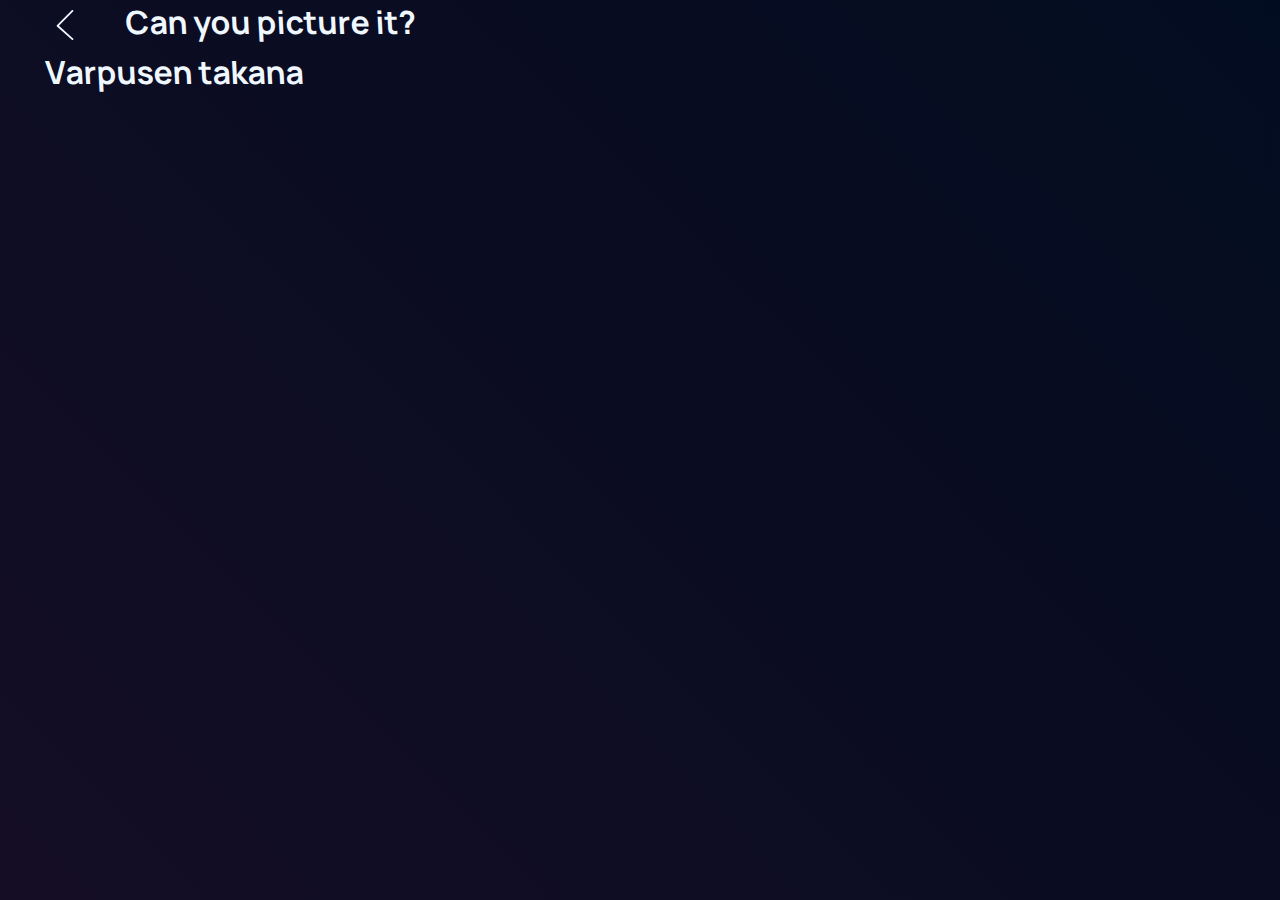
<file: 2718.html>
<!doctype html>
<html class="no-js" lang="">

<head>
  <meta charset="utf-8">
  <title></title>
  <meta name="description" content="">
  <meta name="viewport" content="width=device-width, initial-scale=1">

  <meta property="og:title" content="">
  <meta property="og:type" content="">
  <meta property="og:url" content="">
  <meta property="og:image" content="">

  <link rel="manifest" href="site.webmanifest">
  <link rel="apple-touch-icon" href="icon.png">
  <!-- Place favicon.ico in the root directory -->

  <link rel="stylesheet" href="css/normalize.css">
  <link rel="stylesheet" href="css/main.css">
  <link rel="stylesheet" href="css/custom.css">

  <meta name="theme-color" content="#fafafa">
</head>

<body>

  <!-- Add your site or application content here -->
  <div class="bgTall">

    <div class="hideOverflow leftPadding">
      <a href="index.html">
        <img src="img/arrow.svg" alt="Back" class="floatLeft icon iconMargins"></img>
      </a>
      <h1 class="subHeader leftMargin floatLeft"> Can you picture it? </h1>
    </div>
    <h1 class="subHeader leftMargin floatLeft"> Varpusen takana </h1>
  
  </div>



  <!-- Google Analytics: change UA-XXXXX-Y to be your site's ID. -->
  <script>
    window.ga = function () { ga.q.push(arguments) }; ga.q = []; ga.l = +new Date;
    ga('create', 'UA-XXXXX-Y', 'auto'); ga('set', 'anonymizeIp', true); ga('set', 'transport', 'beacon'); ga('send', 'pageview')
  </script>
  <script src="https://www.google-analytics.com/analytics.js" async></script>
</body>

</html>
</file>
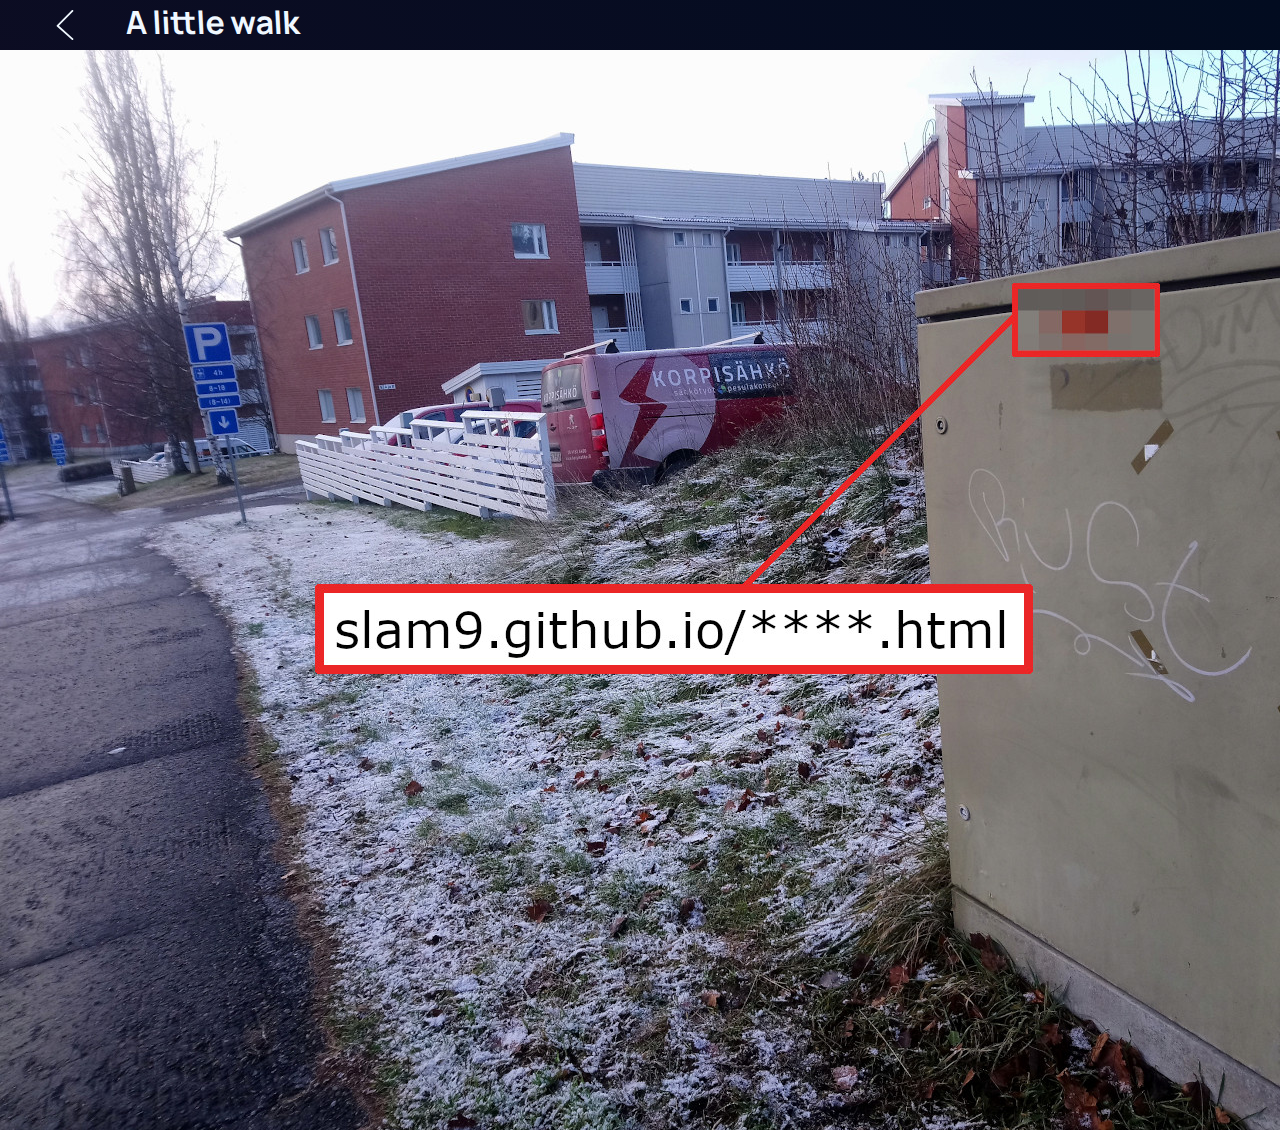
<file: JVP221.html>
<!doctype html>
<html class="no-js" lang="">

<head>
  <meta charset="utf-8">
  <title></title>
  <meta name="description" content="">
  <meta name="viewport" content="width=device-width, initial-scale=1">

  <meta property="og:title" content="">
  <meta property="og:type" content="">
  <meta property="og:url" content="">
  <meta property="og:image" content="">

  <link rel="manifest" href="site.webmanifest">
  <link rel="apple-touch-icon" href="icon.png">
  <!-- Place favicon.ico in the root directory -->

  <link rel="stylesheet" href="css/normalize.css">
  <link rel="stylesheet" href="css/main.css">
  <link rel="stylesheet" href="css/custom.css">

  <meta name="theme-color" content="#fafafa">
</head>

<body>

  <!-- Add your site or application content here -->
  <div class="bgTall">

    <div class="hideOverflow leftPadding">
      <a href="index.html">
        <img src="img/arrow.svg" alt="Back" class="floatLeft icon iconMargins"></img>
      </a>
      <h1 class="subHeader leftMargin floatLeft"> A little walk </h1>
    </div>

    <img src="img/mystery2.JPG" class=""></img>
    <h1 class="subHeader leftMargin floatLeft">  </h1>
  
  </div>



  <!-- Google Analytics: change UA-XXXXX-Y to be your site's ID. -->
  <script>
    window.ga = function () { ga.q.push(arguments) }; ga.q = []; ga.l = +new Date;
    ga('create', 'UA-XXXXX-Y', 'auto'); ga('set', 'anonymizeIp', true); ga('set', 'transport', 'beacon'); ga('send', 'pageview')
  </script>
  <script src="https://www.google-analytics.com/analytics.js" async></script>
</body>

</html>
</file>
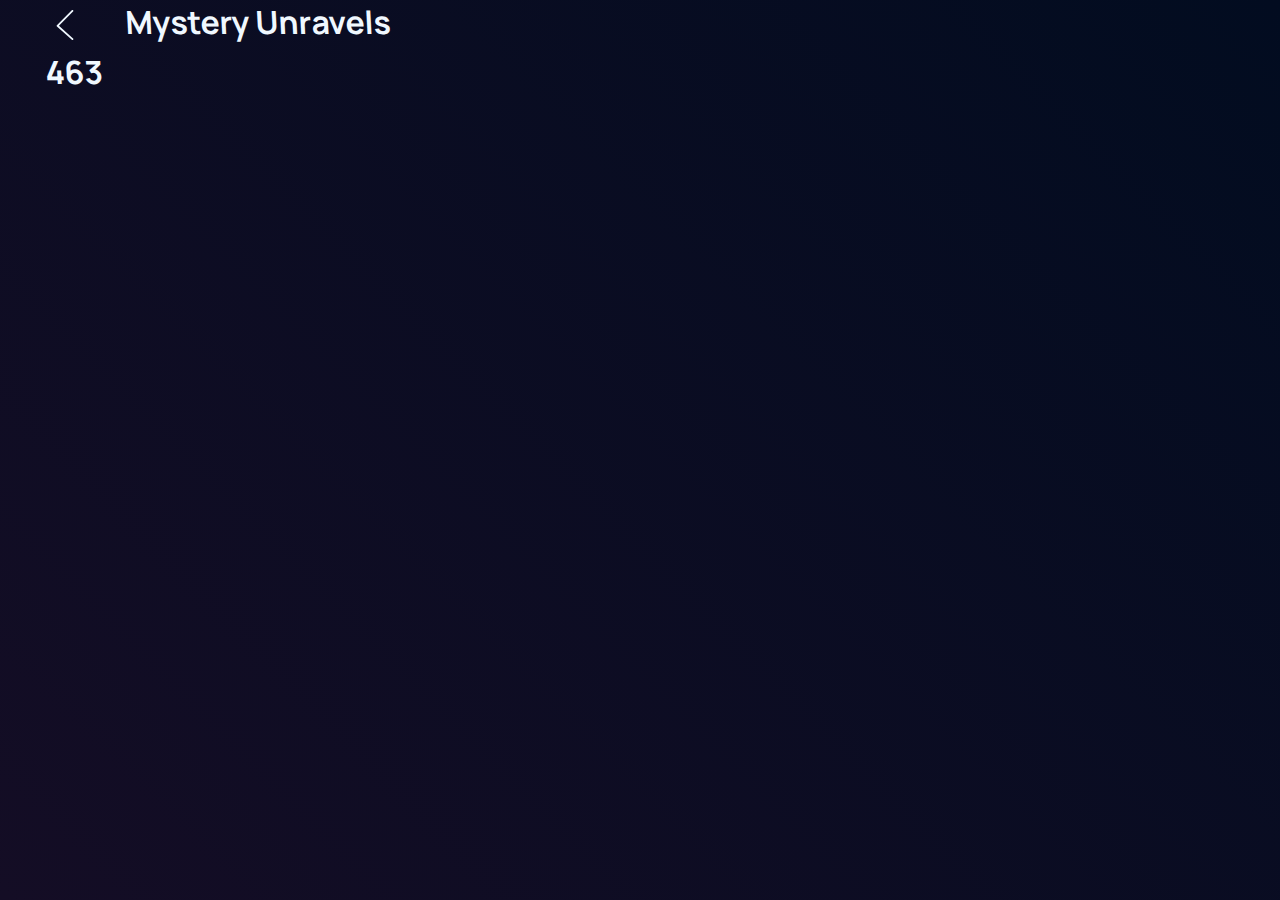
<file: JVP2213.html>
<!doctype html>
<html class="no-js" lang="">

<head>
  <meta charset="utf-8">
  <title></title>
  <meta name="description" content="">
  <meta name="viewport" content="width=device-width, initial-scale=1">

  <meta property="og:title" content="">
  <meta property="og:type" content="">
  <meta property="og:url" content="">
  <meta property="og:image" content="">

  <link rel="manifest" href="site.webmanifest">
  <link rel="apple-touch-icon" href="icon.png">
  <!-- Place favicon.ico in the root directory -->

  <link rel="stylesheet" href="css/normalize.css">
  <link rel="stylesheet" href="css/main.css">
  <link rel="stylesheet" href="css/custom.css">

  <meta name="theme-color" content="#fafafa">
</head>

<body>

  <!-- Add your site or application content here -->
  <div class="bgTall">

    <div class="hideOverflow leftPadding">
      <a href="index.html">
        <img src="img/arrow.svg" alt="Back" class="floatLeft icon iconMargins"></img>
      </a>
      <h1 class="subHeader leftMargin floatLeft"> Mystery Unravels </h1>
    </div>

    <h1 class="subHeader leftMargin floatLeft"> 463 </h1>
  
  </div>



  <!-- Google Analytics: change UA-XXXXX-Y to be your site's ID. -->
  <script>
    window.ga = function () { ga.q.push(arguments) }; ga.q = []; ga.l = +new Date;
    ga('create', 'UA-XXXXX-Y', 'auto'); ga('set', 'anonymizeIp', true); ga('set', 'transport', 'beacon'); ga('send', 'pageview')
  </script>
  <script src="https://www.google-analytics.com/analytics.js" async></script>
</body>

</html>
</file>
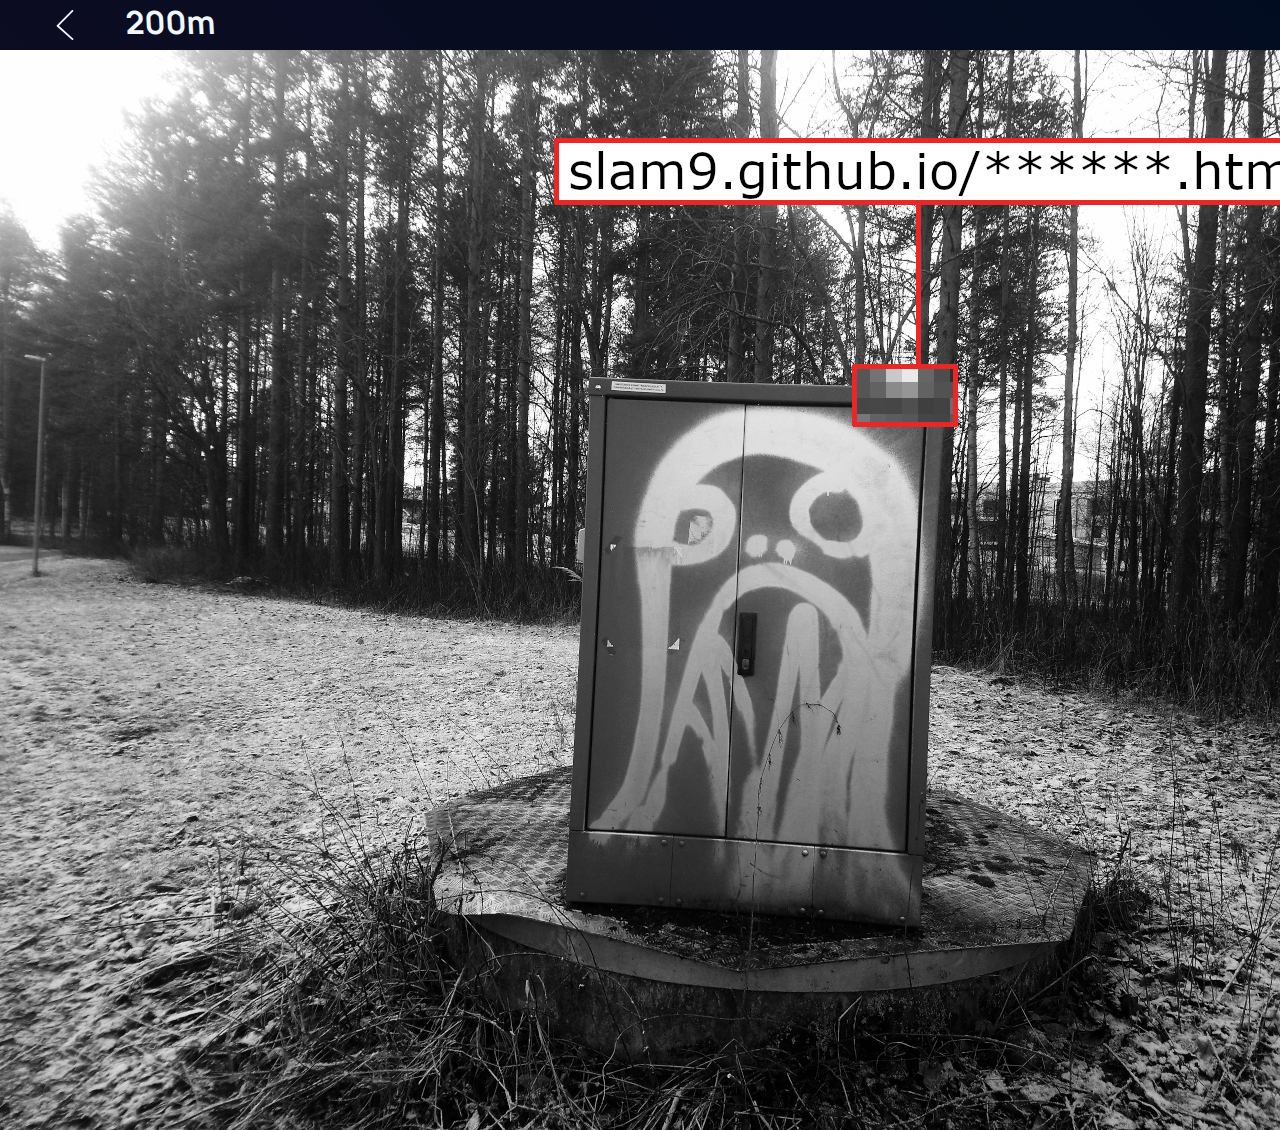
<file: mystery.html>
<!doctype html>
<html class="no-js" lang="">

<head>
  <meta charset="utf-8">
  <title></title>
  <meta name="description" content="">
  <meta name="viewport" content="width=device-width, initial-scale=1">

  <meta property="og:title" content="">
  <meta property="og:type" content="">
  <meta property="og:url" content="">
  <meta property="og:image" content="">

  <link rel="manifest" href="site.webmanifest">
  <link rel="apple-touch-icon" href="icon.png">
  <!-- Place favicon.ico in the root directory -->

  <link rel="stylesheet" href="css/normalize.css">
  <link rel="stylesheet" href="css/main.css">
  <link rel="stylesheet" href="css/custom.css">

  <meta name="theme-color" content="#fafafa">
</head>

<body>

  <!-- Add your site or application content here -->
  <div class="bgTall">

    <div class="hideOverflow leftPadding">
      <a href="index.html">
        <img src="img/arrow.svg" alt="Back" class="floatLeft icon iconMargins"></img>
      </a>
      <h1 class="subHeader leftMargin floatLeft"> 200m </h1>
    </div>

    <img src="img/mystery.JPG" class=""></img>
  
  </div>



  <!-- Google Analytics: change UA-XXXXX-Y to be your site's ID. -->
  <script>
    window.ga = function () { ga.q.push(arguments) }; ga.q = []; ga.l = +new Date;
    ga('create', 'UA-XXXXX-Y', 'auto'); ga('set', 'anonymizeIp', true); ga('set', 'transport', 'beacon'); ga('send', 'pageview')
  </script>
  <script src="https://www.google-analytics.com/analytics.js" async></script>
</body>

</html>
</file>
<file: css/main.css>
/*! HTML5 Boilerplate v8.0.0 | MIT License | https://html5boilerplate.com/ */

/* main.css 2.1.0 | MIT License | https://github.com/h5bp/main.css#readme */
/*
 * What follows is the result of much research on cross-browser styling.
 * Credit left inline and big thanks to Nicolas Gallagher, Jonathan Neal,
 * Kroc Camen, and the H5BP dev community and team.
 */

/* ==========================================================================
   Base styles: opinionated defaults
   ========================================================================== */

html {
  color: #222;
  font-size: 1em;
  line-height: 1.4;
}

/*
 * Remove text-shadow in selection highlight:
 * https://twitter.com/miketaylr/status/12228805301
 *
 * Vendor-prefixed and regular ::selection selectors cannot be combined:
 * https://stackoverflow.com/a/16982510/7133471
 *
 * Customize the background color to match your design.
 */

::-moz-selection {
  background: #b3d4fc;
  text-shadow: none;
}

::selection {
  background: #b3d4fc;
  text-shadow: none;
}

/*
 * A better looking default horizontal rule
 */

hr {
  display: block;
  height: 1px;
  border: 0;
  border-top: 1px solid #ccc;
  margin: 1em 0;
  padding: 0;
}

/*
 * Remove the gap between audio, canvas, iframes,
 * images, videos and the bottom of their containers:
 * https://github.com/h5bp/html5-boilerplate/issues/440
 */

audio,
canvas,
iframe,
img,
svg,
video {
  vertical-align: middle;
}

/*
 * Remove default fieldset styles.
 */

fieldset {
  border: 0;
  margin: 0;
  padding: 0;
}

/*
 * Allow only vertical resizing of textareas.
 */

textarea {
  resize: vertical;
}

/* ==========================================================================
   Author's custom styles
   ========================================================================== */

/* ==========================================================================
   Helper classes
   ========================================================================== */

/*
 * Hide visually and from screen readers
 */

.hidden,
[hidden] {
  display: none !important;
}

/*
 * Hide only visually, but have it available for screen readers:
 * https://snook.ca/archives/html_and_css/hiding-content-for-accessibility
 *
 * 1. For long content, line feeds are not interpreted as spaces and small width
 *    causes content to wrap 1 word per line:
 *    https://medium.com/@jessebeach/beware-smushed-off-screen-accessible-text-5952a4c2cbfe
 */

.sr-only {
  border: 0;
  clip: rect(0, 0, 0, 0);
  height: 1px;
  margin: -1px;
  overflow: hidden;
  padding: 0;
  position: absolute;
  white-space: nowrap;
  width: 1px;
  /* 1 */
}

/*
 * Extends the .sr-only class to allow the element
 * to be focusable when navigated to via the keyboard:
 * https://www.drupal.org/node/897638
 */

.sr-only.focusable:active,
.sr-only.focusable:focus {
  clip: auto;
  height: auto;
  margin: 0;
  overflow: visible;
  position: static;
  white-space: inherit;
  width: auto;
}

/*
 * Hide visually and from screen readers, but maintain layout
 */

.invisible {
  visibility: hidden;
}

/*
 * Clearfix: contain floats
 *
 * For modern browsers
 * 1. The space content is one way to avoid an Opera bug when the
 *    `contenteditable` attribute is included anywhere else in the document.
 *    Otherwise it causes space to appear at the top and bottom of elements
 *    that receive the `clearfix` class.
 * 2. The use of `table` rather than `block` is only necessary if using
 *    `:before` to contain the top-margins of child elements.
 */

.clearfix::before,
.clearfix::after {
  content: " ";
  display: table;
}

.clearfix::after {
  clear: both;
}

/* ==========================================================================
   EXAMPLE Media Queries for Responsive Design.
   These examples override the primary ('mobile first') styles.
   Modify as content requires.
   ========================================================================== */

@media only screen and (min-width: 35em) {
  /* Style adjustments for viewports that meet the condition */
}

@media print,
  (-webkit-min-device-pixel-ratio: 1.25),
  (min-resolution: 1.25dppx),
  (min-resolution: 120dpi) {
  /* Style adjustments for high resolution devices */
}

/* ==========================================================================
   Print styles.
   Inlined to avoid the additional HTTP request:
   https://www.phpied.com/delay-loading-your-print-css/
   ========================================================================== */

@media print {
  *,
  *::before,
  *::after {
    background: #fff !important;
    color: #000 !important;
    /* Black prints faster */
    box-shadow: none !important;
    text-shadow: none !important;
  }

  a,
  a:visited {
    text-decoration: underline;
  }

  a[href]::after {
    content: " (" attr(href) ")";
  }

  abbr[title]::after {
    content: " (" attr(title) ")";
  }

  /*
   * Don't show links that are fragment identifiers,
   * or use the `javascript:` pseudo protocol
   */
  a[href^="#"]::after,
  a[href^="javascript:"]::after {
    content: "";
  }

  pre {
    white-space: pre-wrap !important;
  }

  pre,
  blockquote {
    border: 1px solid #999;
    page-break-inside: avoid;
  }

  /*
   * Printing Tables:
   * https://web.archive.org/web/20180815150934/http://css-discuss.incutio.com/wiki/Printing_Tables
   */
  thead {
    display: table-header-group;
  }

  tr,
  img {
    page-break-inside: avoid;
  }

  p,
  h2,
  h3 {
    orphans: 3;
    widows: 3;
  }

  h2,
  h3 {
    page-break-after: avoid;
  }
}
</file>
<file: css/custom.css>
/*html {
    color: #222;
    font-size: 1em;
    line-height: 1.4;
  }*/

@import url('https://fonts.googleapis.com/css2?family=Staatliches&display=swap');
@import url('https://fonts.googleapis.com/css2?family=Manrope&display=swap');
@import url('https://fonts.googleapis.com/css2?family=Montserrat:wght@400&display=swap');

:root {
	--content-width: 100vw;
    --text-opacity: 0;
}

@media screen and (min-width: 42em) {
	:root {
		--content-width: 42em;
	}
}


.rowContainer {
    display:flex;
    flex-direction: row;
    height:100vh;
    width:100%;
    flex:1;
    overflow:hidden;
    margin: 0;
}

.contentDiagonal {
    max-width: 500em;
    margin: 0 auto;
    flex:auto;
    position: relative;
    padding-left: 10vh;
    overflow:hidden;
}

.leftBorder {
    margin-left: -10vh;
}

.leftMargin {
    padding-left: 5vh;
}

.rightBorder {
    margin-right: -50ev;
    clip-path: content-box;
}

.bg {
    background-image: linear-gradient(45deg, #140d25, #020c20); 
    overflow:hidden;
    max-width:100vw;
    max-height: 100vh;
    margin: 0;
}

.bgTall {
    background-image: linear-gradient(45deg, #140d25, #020c20); 
    min-height: 100vh;
    max-width:100vw;
    margin: 0;
    overflow: hidden;
}

.fullscreen {
    height:100vh;
    width:100vw;
}

.mainHeader {
    margin: 0 auto;
    font-family: 'Manrope', sans-serif;
    color:aliceblue;
    padding-left: --skew-padding;
    white-space: nowrap;
    transform: skewX(3deg);
    user-select: none;
}

.subHeader {
    margin: 0 auto;
    font-family: 'Manrope', sans-serif;
    color:aliceblue;
    padding-left: --skew-padding;
    white-space: nowrap;
    transform: skewX(3deg);
    user-select: none;
}

.mainParagraph {
    margin: 0 auto;
    margin-top:25px;
    padding:25px;
    font-family: 'Montserrat', sans-serif;
    font-size: medium;
    color:aliceblue;
    transition: all 0.45s ease;
    opacity: var(--text-opacity);
    width:20vw;
    user-select: none;
    text-shadow: 0 1px 0 black;
    transform: skewX(3deg);
}

.image1 {
    margin-left:-700px; 
}

.blur {
    backdrop-filter: blur(12px);
    border-radius: 5px;
}

.lightBlur {
    backdrop-filter: blur(12px) brightness(150%) contrast(70%);
    border-radius: 5px;
}

.darkBlur {
    backdrop-filter: blur(12px) brightness(80%) contrast(100%);
    border-radius: 5px;
}

.mainParagraph:before {
    filter: blur(12px);
}

.darkText {
    color:#101541
}



/* angled div */
.slanted-div {
    position: relative;
    padding: 200px 0;
    overflow:hidden;
    z-index: 1;
    transition: all 0.45s ease;
    flex:1;
    height:100vh; 
    transform: skewX(-3deg);
    backface-visibility: hidden;
    outline: 3px solid black;
    outline-offset: -1px;
  }

/* change size on focus */
.slanted-div:focus {
    flex:2;
    --text-opacity: 100%;
}

  /* displays the content inside, as these settings in the parent breaks the effect */
  .slanted-div div {
    text-align: center;
    font-size: 1.5em;
    line-height: 1.5;
  }
  .rightEdge:before {
    margin-right:50;
  }

  .toggleableLink{
      visibility: hidden;
  }
  .slanted-div:focus .toggleableLink{
    visibility: visible;
}
.imageRS {
    position:absolute;
    transform: skewX(3deg);
    left:-50px;
    top:0;
    overflow:visible;
    backface-visibility: hidden;
    min-height:1000px;
    min-width:500px;
}

.imageSizeTall {
    height:120vh;
}

.imageSizeWide {
    height:100vh;
}

.gridWrapper {
    display: grid;
    grid-template-columns: 200px 200px;
    grid-template-rows: 50px 50px;
}

.flexRow {
    display:flex;
    flex-direction: row;
}

.textParagraph {
    flex:1;
    margin: 0 auto;
    margin-top:25px;
    padding:15px;
    font-family: 'Montserrat', sans-serif;
    font-size: medium;
    color:aliceblue;
    opacity:100%;
    user-select: none;
    text-align: left;

}

.endImage{
    overflow:hidden; 
    flex:1; 
    background-image: url("../img/3d/image-1.jpg"); 
    background-size: cover; 
    margin-left:-50px;
    backface-visibility: hidden;
    outline: 2px solid black;
}
.endText{
    overflow:hidden; 
    position:relative; 
    margin-left:100px; 
    margin-top:90vh; 
    margin-bottom:25px; 
    transform: none; 
    white-space: nowrap;
}
.svgSkew {
    transform:skewX(3deg);
}
.floatLeft {
    float: left;
}
.hideOverflow {
    overflow: hidden;
}
.icon {
    width: 30px;
    height: 30px;
}
.iconMargins {
    margin: 10px auto;
}
.leftPadding {
    padding-left: 50px;
}

.flexGrid3d {
    display:flex;
    flex-direction:column;
    flex-wrap:wrap;
    justify-content:space-around;
}
.flexGrid3dElement {
    padding:10px;
    transition: all 0.45s ease;
    width:355px;
    height:200px;
}
.flexGrid3dElement:focus {
    width:90%;
    height:90%;
}

/* Responsive  */

@media screen and (max-width: 900px) {
    .rowContainer {
        display:flex;
        flex-direction: column;
        width:100vw;
        flex:1;
        overflow:visible;
        margin: 0;
    }
    .bg {
        background-image: linear-gradient(45deg, #0c071a, #020711); 
        overflow:visible;
        max-width:100vw;
        margin: 0;
    }
    .slanted-div {
        position: relative;
        padding: 20px 0;
        overflow:hidden;
        z-index: 1;
        transition: all 0.45s ease;
        flex:1;
        height:100vh; 
        min-height:10vh;
        transform: skewY(-3deg);
        backface-visibility: hidden;
        outline: 2px solid black;
      }
      .slanted-div:focus {
        flex:3;
        min-height:50vh;
        --text-opacity: 100%;
    }
    .mainHeader {
        margin: 0 auto;
        font-family: 'Manrope', sans-serif;
        font-size: 1.5em;
        padding-left: --skew-padding;
        white-space: nowrap;
        transform: skewY(3deg);
        user-select: none;
    }
    
    .mainParagraph {
        margin: auto auto;
        margin-top:15px;
        padding:15px;
        font-family: 'Montserrat', sans-serif;
        font-size: small;
        transition: all 0.45s ease;
        opacity: var(--text-opacity);
        width:80vw;
        user-select: none;
        text-shadow: 0 1px 0 black;
        transform: skewY(3deg);
    }
    .leftBorder {
        margin-top: -15px;
    }
    .imageRS {
        position:absolute;
        transform: skewY(3deg);
        top:-50px;
        overflow:visible;
        backface-visibility: hidden;
        min-height:1000px;
        min-width:500px;
    }
    .image1 {
        margin-left:-70px; 
    }
    .imageSizeTall {
        height:150vh;
    }
    .imageSizeWide {
        height:120vh;
    }
    .endImage {
        overflow:hidden; 
        flex:1; 
        background-image: url("../img/3d/image-1.jpg"); 
        background-size: cover; 
        margin-top:-50px;
        backface-visibility: hidden;
        outline: 2px solid black;
    }
    .endText{
        overflow:hidden; 
        position:relative; 
        margin-left:80vw; 
        margin-top:5vh; 
        margin-bottom:25px; 
        transform: none; 
        white-space: nowrap;
    }
    .svgSkew{
        transform:skewY(3deg);
    }
    .flexRow {
        display:flex;
        flex-direction: column;
    }
  }

/* Gallery styles */

.galleryContainer {
    margin: 24px;
    /*max-width: 1600px;*/
    padding: 50px, 20px;
    max-width: 100vw;

}

.gallery {
    display: grid;
    grid-template-columns: repeat(auto-fit, minmax(250px, 1fr));
    grid-gap: 20px;
}

.galleryImg {
    max-width: 100%;
    /*margin: 15px;*/
    border-radius: 3px;
    position: relative;
    transition: all, 200ms;
}
.galleryImg:hover{
    transform: scale(1.05);
    box-shadow: 3px, 3px, 10px, black;
}

#popup {
    position:fixed;
    top:0;
    bottom:0;
    left:0;
    right:0;
    background-color: rgba(0,0,0,0.5);
    
    display:flex;
    justify-content: center;
    align-items: center;

    object-fit: contain;

    transform: translateY(-100%);
    transition: 200ms all;
}

#selectedImage {
    max-height:95%;
    max-width:95%;
}
</file>
